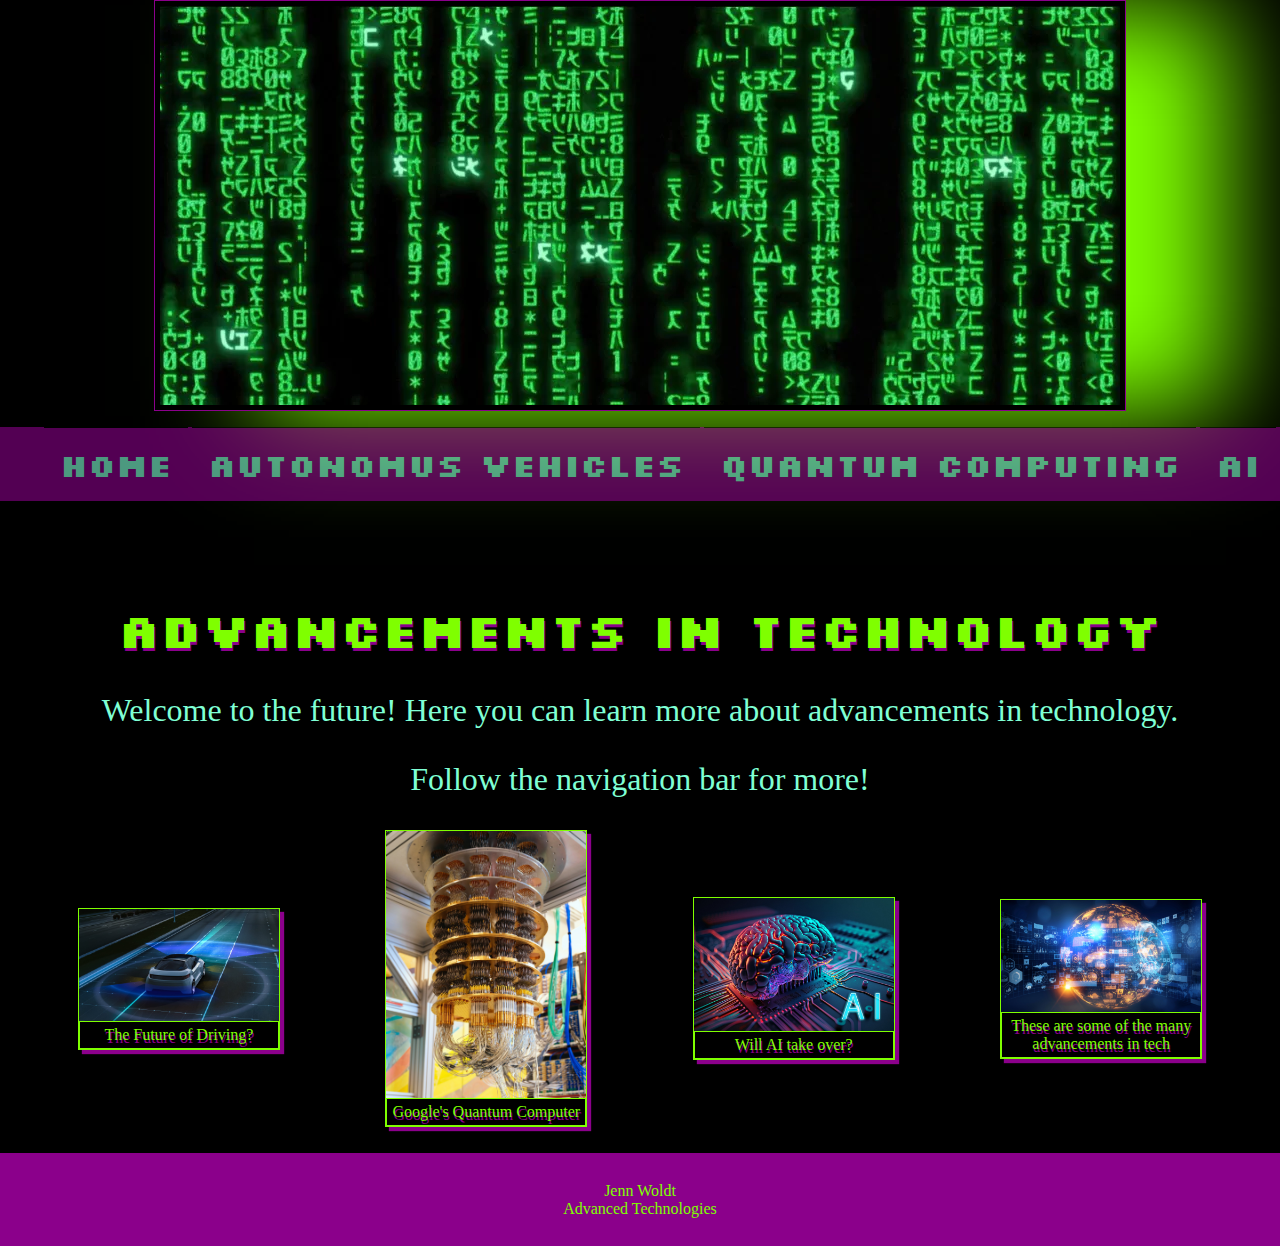
<file: Unit2Project/pages/index.html>
<!DOCTYPE html>
<!--
Programmer: Jenn Woldt
Date:
Project: Unit 1
-->
<html lang="en">

<head>
    <title>Welcome</title>
    <link rel="stylesheet" href="../css/style.css" media ="screen">
    <meta charset="utf-8">
    <link href="https://fonts.googleapis.com/css2?family=Sixtyfour+Convergence&display=swap" rel="stylesheet">
    <link href="https://fonts.googleapis.com/css2?family=Silkscreen:wght@400;700&display=swap" rel="stylesheet">
    <link rel="shortcut icon" href="../Images/rainbow.png">
    <link rel="icon" type="image/png" sizes="32x32" href="../Images/rainbow.png">
    <link rel="apple-touch-icon" sizes="180x180" href="../Images/rainbow.png">
    <link rel="icon" sizes="192x192" href="../Images/rainbow.png">

</head>
<body>

    <!--Use the header area for a website name or logo-->
    <header>
        <div class= "tech-image">
            <a href="index.html">
            <img src="../images/Matrix3.webp" alt="matrix" class ="round"></a>
            </div>
    </header>

    <!--Use the nav area to add hyperlinks to other pages within the website-->
    <nav>
        <ul>
            <li><a href="index.html">Home</a></li>
            <li><a href="auto.html">Autonomus Vehicles</a></li> 
            <li><a href= "quantum.html">Quantum Computing</a></li>
            <li><a href="ai.html">AI</a></li>
                    
        </ul> 
    </nav>

    <!--Us the main area to add the main content of the webpage-->
    <main>
       <h1>Advancements in Technology</h1> 
       <p>Welcome to the future! Here you can learn more about advancements in technology.</p>
       <p>Follow the navigation bar for more!</p>

       <aside>
        <figure><img src="../images/autonmousvehicle.jpg" alt="auto driving vehicle" class="home"><figcaption>The Future of Driving?</figcaption></figure>
        <figure><img src="../images/quantumcom.jpg" alt= "quantum computer" class="home"><figcaption>Google's Quantum Computer</figcaption></figure>
        <figure><img src="../images/AI.jpg" alt="Artificial intelligence" class="home"><figcaption>Will AI take over?</figcaption></figure>
        <figure><img src="../images/advanced.jpg"alt="advanced tech" class="home"><figcaption>These are some of the many advancements in tech</figcaption></figure>
       </aside>
    </main>

    <!--Use the footer area to add webpage footer content-->
    <footer>
        <p>Jenn Woldt <br>
             Advanced Technologies</p>
    </footer>

</body>
</html>
</file>
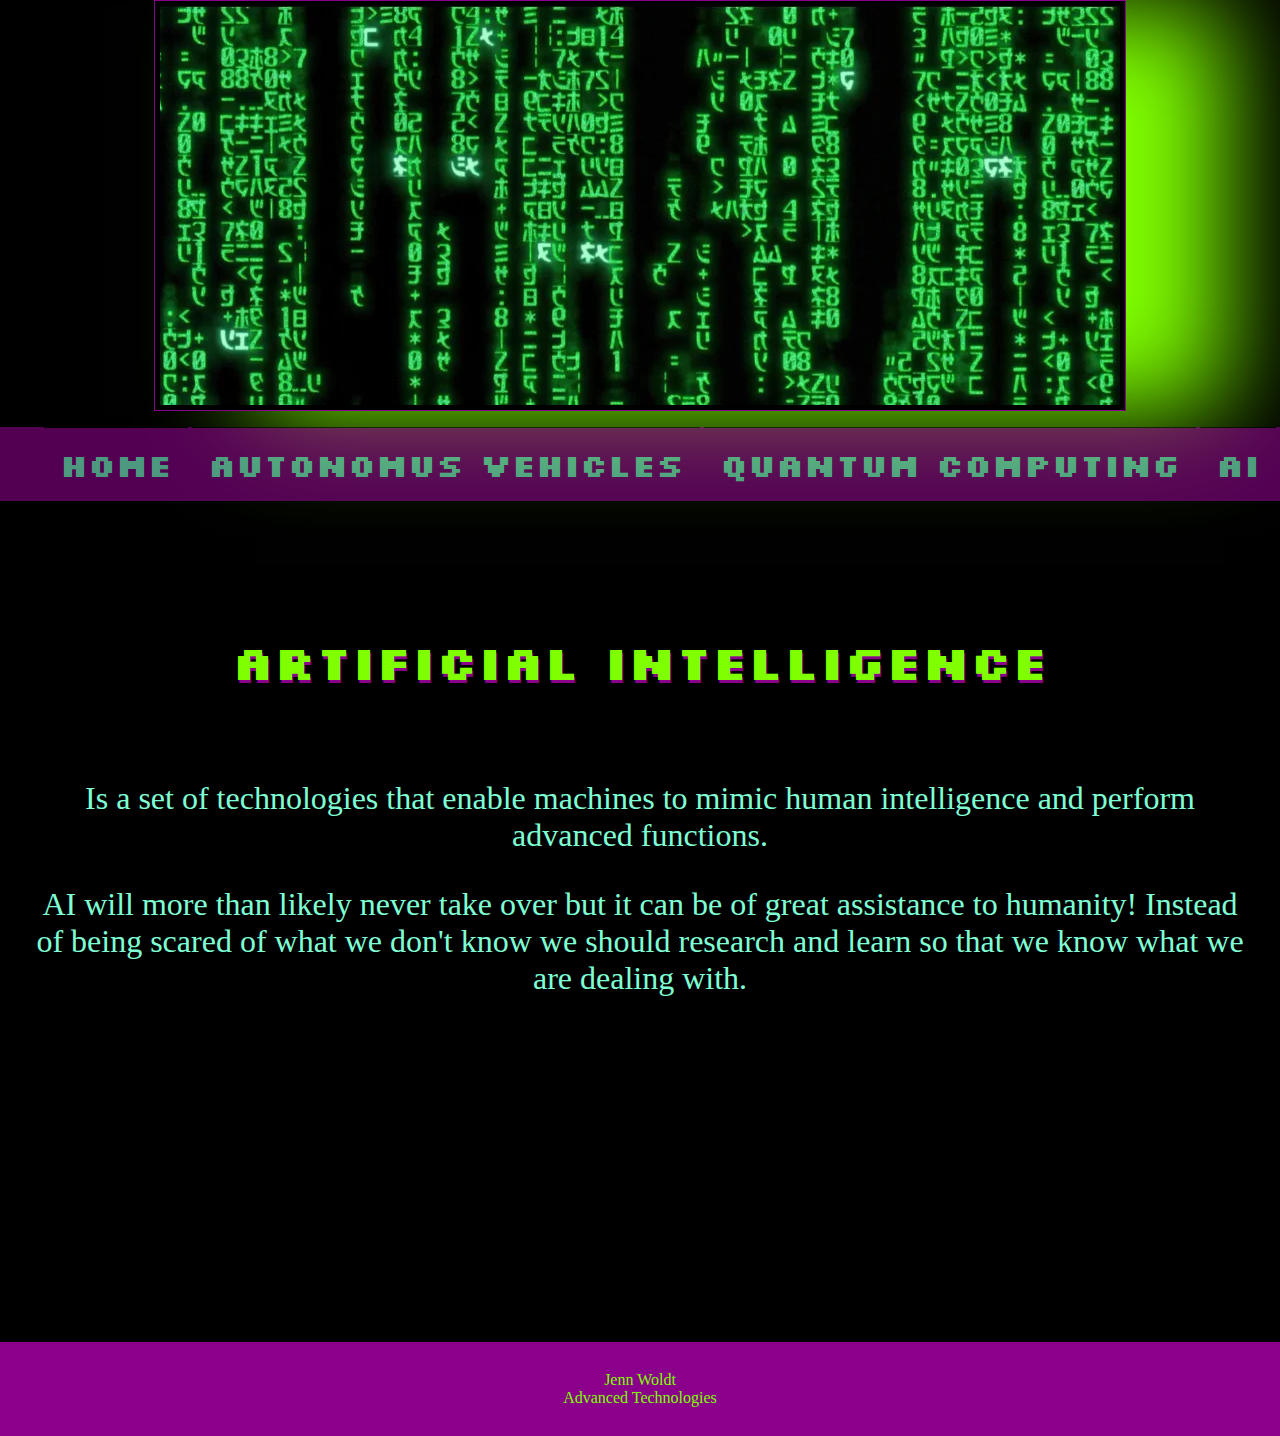
<file: Unit2Project/pages/ai.html>
<!DOCTYPE html>
<!--
Programmer: Jenn Woldt
Date:
Project: Unit 1
-->

<html lang="en">
<head>
    <title>Welcome</title>
    <link rel="stylesheet" href="../css/style.css" media ="screen">
    <meta charset="utf-8">
    <link href="https://fonts.googleapis.com/css2?family=Sixtyfour+Convergence&display=swap" rel="stylesheet">
    <link href="https://fonts.googleapis.com/css2?family=Silkscreen:wght@400;700&display=swap" rel="stylesheet">
    <link rel="shortcut icon" href="../Images/rainbow.png">
    <link rel="icon" type="image/png" sizes="32x32" href="../Images/rainbow.png">
    <link rel="apple-touch-icon" sizes="180x180" href="../Images/rainbow.png">
    <link rel="icon" sizes="192x192" href="../Images/rainbow.png">

</head>
<body>
    <!--Use the header area for a website name or logo-->
    <header>
        <div class= "tech-image">
            <a href="index.html">
            <img src="../images/Matrix3.webp" alt="matrix"class ="round"></a>
            </div>
    </header>

    <!--Use the nav area to add hyperlinks to other pages within the website-->
    <nav>
        <ul>
            <li><a href="index.html">Home</a></li>
            <li><a href="auto.html">Autonomus Vehicles</a></li>
            <li><a href= "quantum.html">Quantum Computing</a></li>
            <li><a href="ai.html">AI</a></li>
                     
        </ul> 
    </nav>

    <!--Us the main area to add the main content of the webpage-->
    <main>
        <h4>Artificial intelligence</h4>
        <p>Is a set of technologies that enable machines to mimic human intelligence and perform advanced functions.</p>
        <article>AI will more than likely never take over but it can be of great assistance to humanity! Instead of being scared of what we don't know we should research and learn so that we know what we are dealing with.</article>
        <iframe width="560" height="315" src="https://www.youtube.com/embed/-J3YJxNnzDc?si=0Vjsk7RMQm8YDNeF" title="YouTube video player" frameborder="0" allow="accelerometer; autoplay; clipboard-write; encrypted-media; gyroscope; picture-in-picture; web-share" referrerpolicy="strict-origin-when-cross-origin" allowfullscreen></iframe>
        <iframe width="560" height="315" src="https://www.youtube.com/embed/RzkD_rTEBYs?si=_9Xxr-pPZos1XpXZ" title="YouTube video player" frameborder="0" allow="accelerometer; autoplay; clipboard-write; encrypted-media; gyroscope; picture-in-picture; web-share" referrerpolicy="strict-origin-when-cross-origin" allowfullscreen></iframe>
    </main>

    <!--Use the footer area to add webpage footer content-->
    <footer>
        <p>Jenn Woldt <br>
            Advanced Technologies</p>
    </footer>

</body>
</html>
</file>
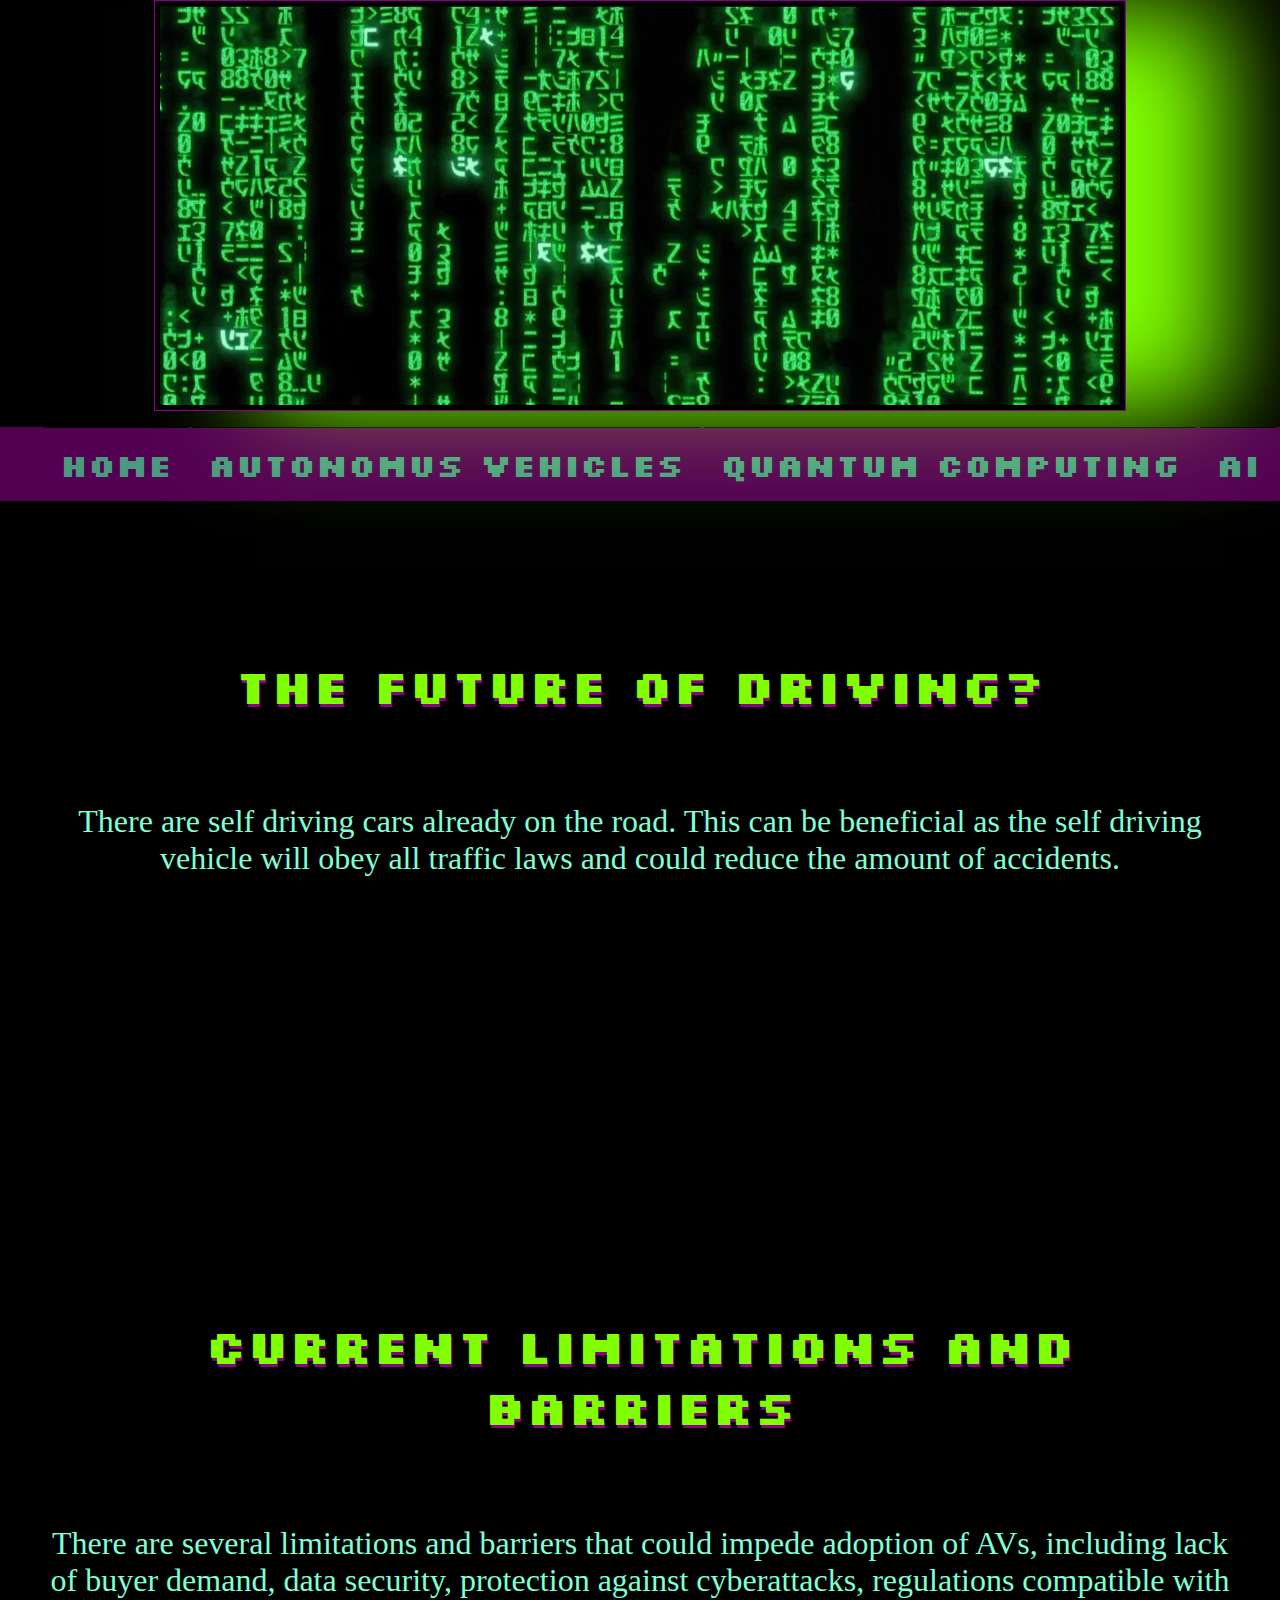
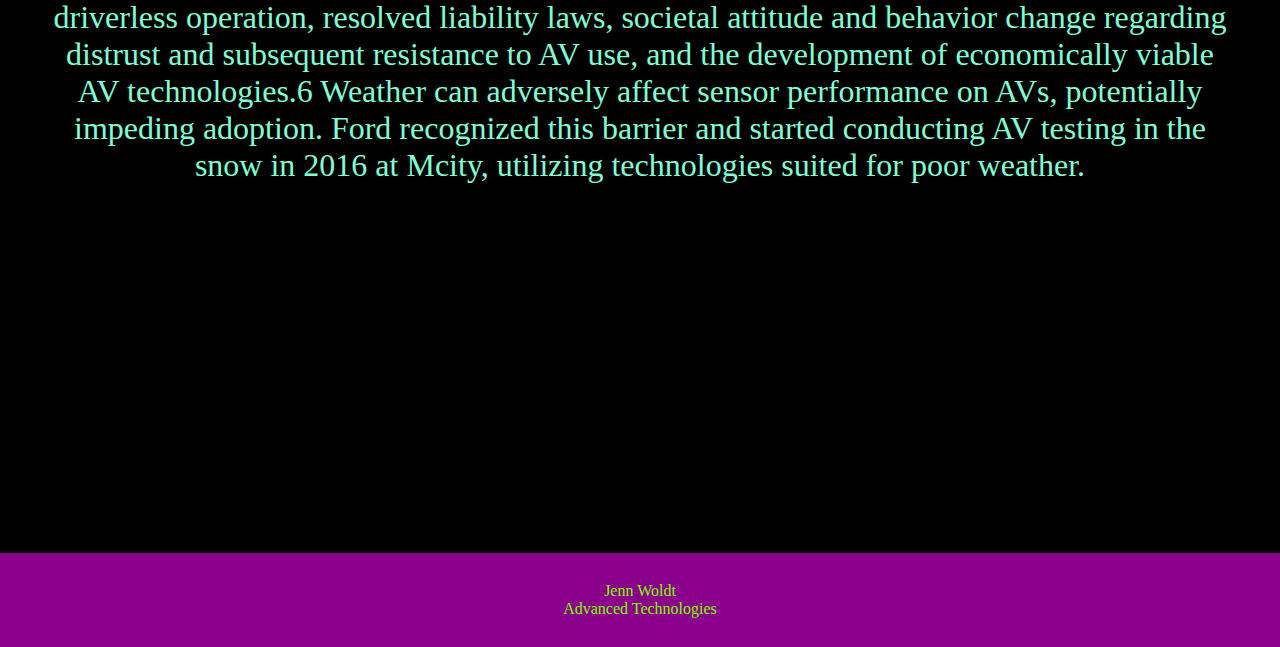
<file: Unit2Project/pages/auto.html>
<!DOCTYPE html>
<!--
Programmer: Jenn Woldt
Date:
Project: Unit 1
-->

<html lang="en">
<head>
    <title>Welcome</title>
    <link rel="stylesheet" href="../css/style.css" media ="screen">
    <meta charset="utf-8">
    <link href="https://fonts.googleapis.com/css2?family=Sixtyfour+Convergence&display=swap" rel="stylesheet">
    <link href="https://fonts.googleapis.com/css2?family=Silkscreen:wght@400;700&display=swap" rel="stylesheet">
    <link rel="shortcut icon" href="../Images/rainbow.png">
    <link rel="icon" type="image/png" sizes="32x32" href="../Images/rainbow.png">
    <link rel="apple-touch-icon" sizes="180x180" href="../Images/rainbow.png">
    <link rel="icon" sizes="192x192" href="../Images/rainbow.png">
</head>
<body>

    <!--Use the header area for a website name or logo-->
    <header>
        <div class= "tech-image">
            <a href="index.html">
            <img src="../images/Matrix3.webp" alt="matrix"class ="round"></a>
            </div>
    </header>

    <!--Use the nav area to add hyperlinks to other pages within the website-->
    <nav>
        <ul>
            <li><a href="index.html">Home</a></li>
            <li><a href="auto.html">Autonomus Vehicles</a></li>
            <li><a href= "quantum.html">Quantum Computing</a></li>
            <li><a href="ai.html">AI</a></li>        
        </ul> 
    </nav>

    <!--Us the main area to add the main content of the webpage-->
    <main>
        <div class="auto">
        <h4>The Future of Driving?</h4>
        <p>There are self driving cars already on the road. This can be beneficial as the self driving vehicle will obey all traffic laws and could reduce the amount of accidents.</p>
        <iframe width="560" height="315" src="https://www.youtube.com/embed/_eyLQaJzJu8?si=2JRSyeAfmbbBR1W6" title="YouTube video player" frameborder="0" allow="accelerometer; autoplay; clipboard-write; encrypted-media; gyroscope; picture-in-picture; web-share" referrerpolicy="strict-origin-when-cross-origin" allowfullscreen></iframe>
            <h4>Current Limitations and Barriers</h4>
            <article>There are several limitations and barriers that could impede adoption of AVs, including lack of buyer demand, data security, protection against cyberattacks, regulations compatible with driverless operation, resolved liability laws, societal attitude and behavior change regarding distrust and subsequent resistance to AV use, and the development of economically viable AV technologies.6
            Weather can adversely affect sensor performance on AVs, potentially impeding adoption. Ford recognized this barrier and started conducting AV testing in the snow in 2016 at Mcity, utilizing technologies suited for poor weather.</article>
            <iframe width="560" height="315" src="https://www.youtube.com/embed/G2OU_lzsMdE?si=905zYKy8NpCyOMA0" title="YouTube video player" frameborder="0" allow="accelerometer; autoplay; clipboard-write; encrypted-media; gyroscope; picture-in-picture; web-share" referrerpolicy="strict-origin-when-cross-origin" allowfullscreen></iframe>
        </div>
    </main>

    <!--Use the footer area to add webpage footer content-->
    <footer>
        <p>Jenn Woldt <br>
            Advanced Technologies</p>
    </footer>

</body>
</html>
</file>
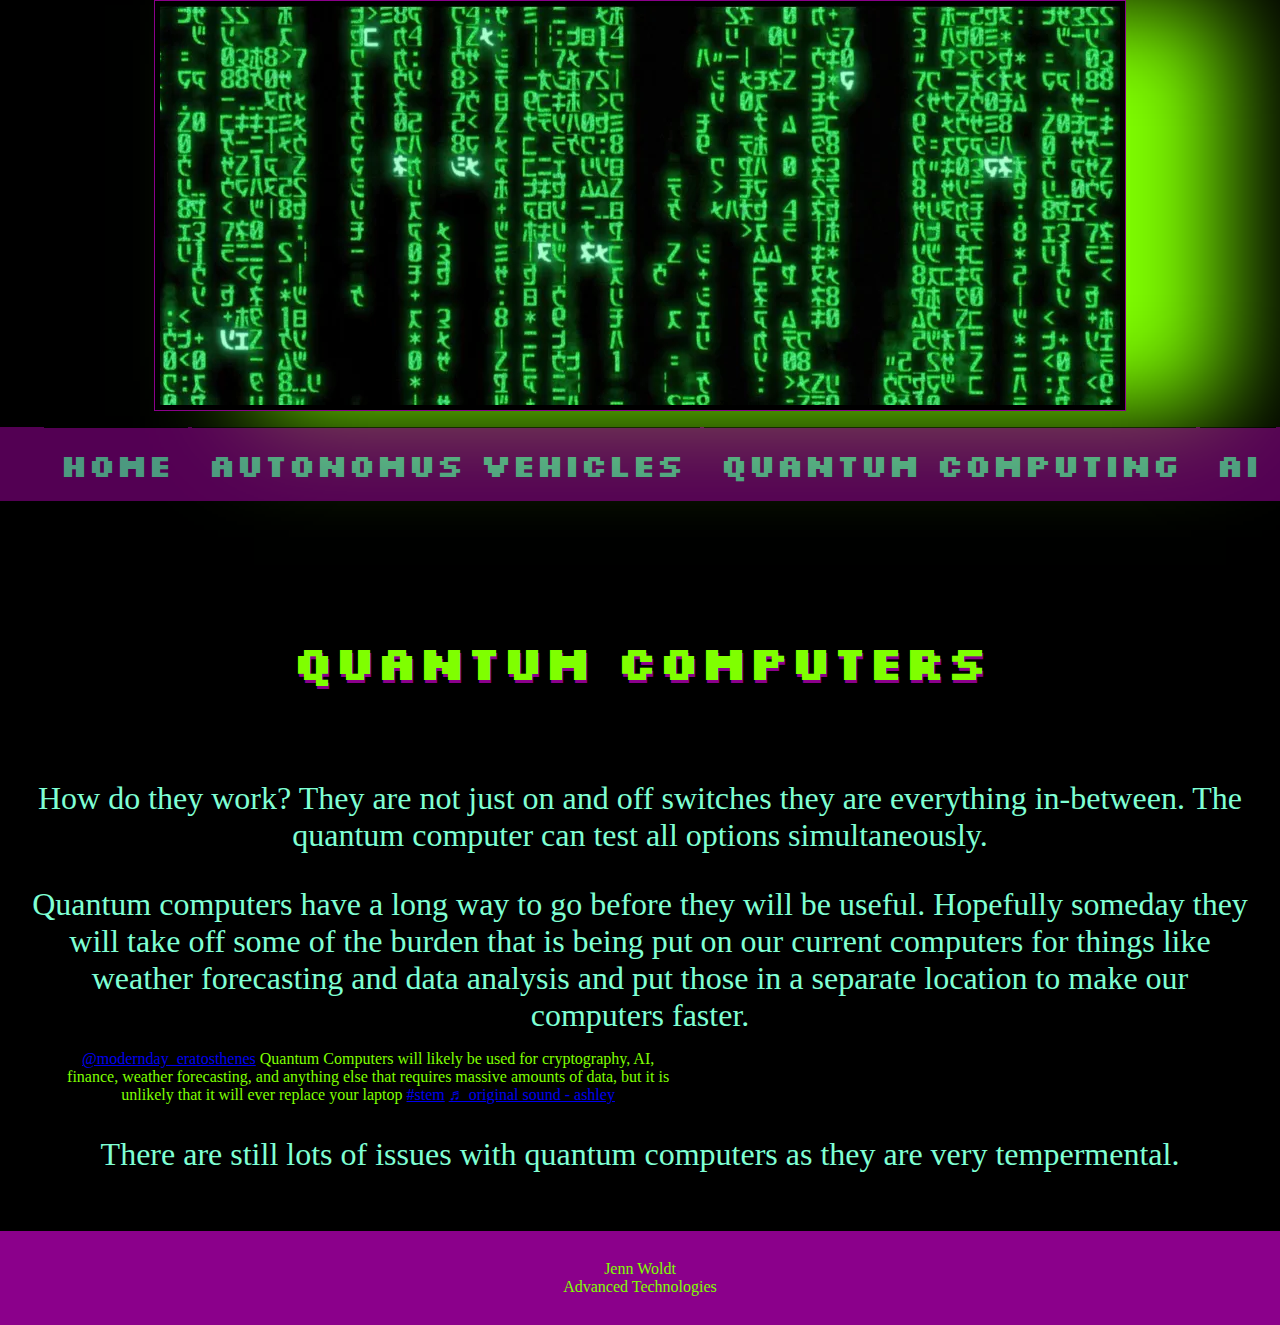
<file: Unit2Project/pages/quantum.html>
<!DOCTYPE html>
<!--
Programmer: Jenn Woldt
Date:
Project: Unit 1
-->

<html lang="en">
<head>
    <title>Welcome</title>
    <link rel="stylesheet" href="../css/style.css" media ="screen">
    <meta charset="utf-8">
    <link href="https://fonts.googleapis.com/css2?family=Sixtyfour+Convergence&display=swap" rel="stylesheet">
    <link href="https://fonts.googleapis.com/css2?family=Silkscreen:wght@400;700&display=swap" rel="stylesheet">
    <link rel="shortcut icon" href="../Images/rainbow.png">
    <link rel="icon" type="image/png" sizes="32x32" href="../Images/rainbow.png">
    <link rel="apple-touch-icon" sizes="180x180" href="../Images/rainbow.png">
    <link rel="icon" sizes="192x192" href="../Images/rainbow.png">
</head>
<body>

    <!--Use the header area for a website name or logo-->
    <header>
        <div class= "tech-image">
            <a href="index.html">
            <img src="../images/Matrix3.webp" alt="matrix"class ="round"></a>
            </div>
    </header>

    <!--Use the nav area to add hyperlinks to other pages within the website-->
    <nav>
        <ul>
            <li><a href="index.html">Home</a></li>
            <li><a href="auto.html">Autonomus Vehicles</a></li>
            <li><a href= "quantum.html">Quantum Computing</a></li>
            <li><a href="ai.html">AI</a></li>
                     
        </ul> 
    </nav>

    <!--Us the main area to add the main content of the webpage-->
    <main>
        <h4>Quantum Computers</h4>
        <p>How do they work? They are not just on and off switches they are everything in-between. The quantum computer can test all options simultaneously.</p>
        <article>Quantum computers have a long way to go before they will be useful. Hopefully someday they will take off some of the burden that is being put on our current computers for things like weather forecasting and data analysis and put those in a separate location to make our computers faster.</article>
        <blockquote class="tiktok-embed" cite="https://www.tiktok.com/@modernday_eratosthenes/video/7394920159179443502" data-video-id="7394920159179443502" style="max-width: 605px;min-width: 325px;" > <section> <a target="_blank" title="@modernday_eratosthenes" href="https://www.tiktok.com/@modernday_eratosthenes?refer=embed">@modernday_eratosthenes</a> Quantum Computers will likely be used for cryptography, AI, finance, weather forecasting, and anything else that requires massive amounts of data, but it is unlikely that it will ever replace your laptop <a title="stem" target="_blank" href="https://www.tiktok.com/tag/stem?refer=embed">#stem</a> <a target="_blank" title="♬ original sound - ashley" href="https://www.tiktok.com/music/original-sound-7394920204817484586?refer=embed">♬ original sound - ashley</a> </section> </blockquote> <script async src="https://www.tiktok.com/embed.js"></script>
        <p>There are still lots of issues with quantum computers as they are very tempermental.</p>
    </main>

    <!--Use the footer area to add webpage footer content-->
    <footer>
        <p>Jenn Woldt <br>
            Advanced Technologies</p>
    </footer>

</body>
</html>
</file>
<file: Unit2Project/css/style.css>
/*Programmer: Jenn Woldt
Date:
Project: Unit 2
*/

/*css reset*/
body, header, nav, main, footer
{
    margin: 0px;
    padding: 0px;
    border: 0px;
}

body
{
    background-color:black;
}
img
{
    max-width: 100%;
    display: block;
    margin: auto;
}
.home img
{
    max-width: 100%;
    display: block;
}
nav
{
    background-color: darkmagenta;
    opacity: 60%;
}
nav ul
{
    list-style-type: none;
    text-align: center;
}
nav li
{
    display: block;
    font-size: 1.5em;
    font-family: Silkscreen;
    font-weight: bolder;
    border-top: solid 1px;
}
nav li a
{
    display: block;
    color: aquamarine;
    padding: 0.5em, 2em;
    text-decoration: wavy;
}

a.tech-image
{
    display: none;
}
.main
{
    font-family: Sixtyfour;
}
main
{
    padding: 2%;
    font-family: Sixtyfour;
    color: chartreuse;
    text-shadow: 10px ;
    text-align: center;
}
main p
{
    font-size: 2em;
    color: aquamarine;
    text-align: center;
    font-family: Sixtyfour;
}
main h1 
{
    padding-top: 2%;
    text-shadow: 1px 3px darkmagenta;
    font-size: 3em;
    font-family: Silkscreen;
}
main h4
{
    padding: 2%;
    text-shadow: 1px 3px darkmagenta;
    font-size: 3em;
    font-family: Silkscreen;
}
.auto
{
    padding: 2%;
    font-size: 1em;
    color: chartreuse;
}
main ul
{
    list-style-type: disc;
}
.link
{
    color: chartreuse;
    text-decoration:wavy;
    font-weight: bolder;
    font-style: italic;
}
.round
{
    border: 1px solid;
    padding: 5px;
    box-shadow: 100px 5px 100px chartreuse;   
}
aside
{
    grid-column: 1 / span 2;
}
figure 
{
    border: 1px solid chartreuse;
    box-shadow: 4px 4px 1px darkmagenta;
    max-width: 200px;
    margin: auto;
}
figcaption
{
    padding: 2%;
    border: 1px solid chartreuse;
    text-shadow: 1px 3px darkmagenta;
}
article
{
    font-size: 2em;
    color: aquamarine;
    text-align: center;
    text-shadow: 10px chartreuse;
}
footer
{
    text-align: center;
    font-size: 1em;
    background-color: darkmagenta;
    color: chartreuse;
    padding: 1% 0%;
}
footer a
{
    color: chartreuse;
}
@media screen and (min-width:620px)
{
    a.tech-image{
        display: block;
        
    }
    .mobile h1, h3{
        display: none;
    }
    nav li {
        display: inline-block;
        font-size: 2em;
    }
    nav li a{
        padding: 0.5em;
    }
    aside{
        display:grid;
        grid-template-columns: auto auto auto auto;
        grid-gap: 1px;
    }

}
@media screen and (min-width: 1921px){
    body{
        background: linear-gradient(black, darkmagenta);
    }
    main{
        background-color: black;
    }
    aside{
        grid-template-columns: auto auto auto auto;
    }
}
@media screen and (min-width: 1000px){
    nav li{
        font-size: 2em;
    }
    nav li a{
        padding: 2em, 1em;
    }
    a:hover{
        color: darkmagenta;
        background-color: chartreuse;
        opacity: 1;
    }
}
</file>
